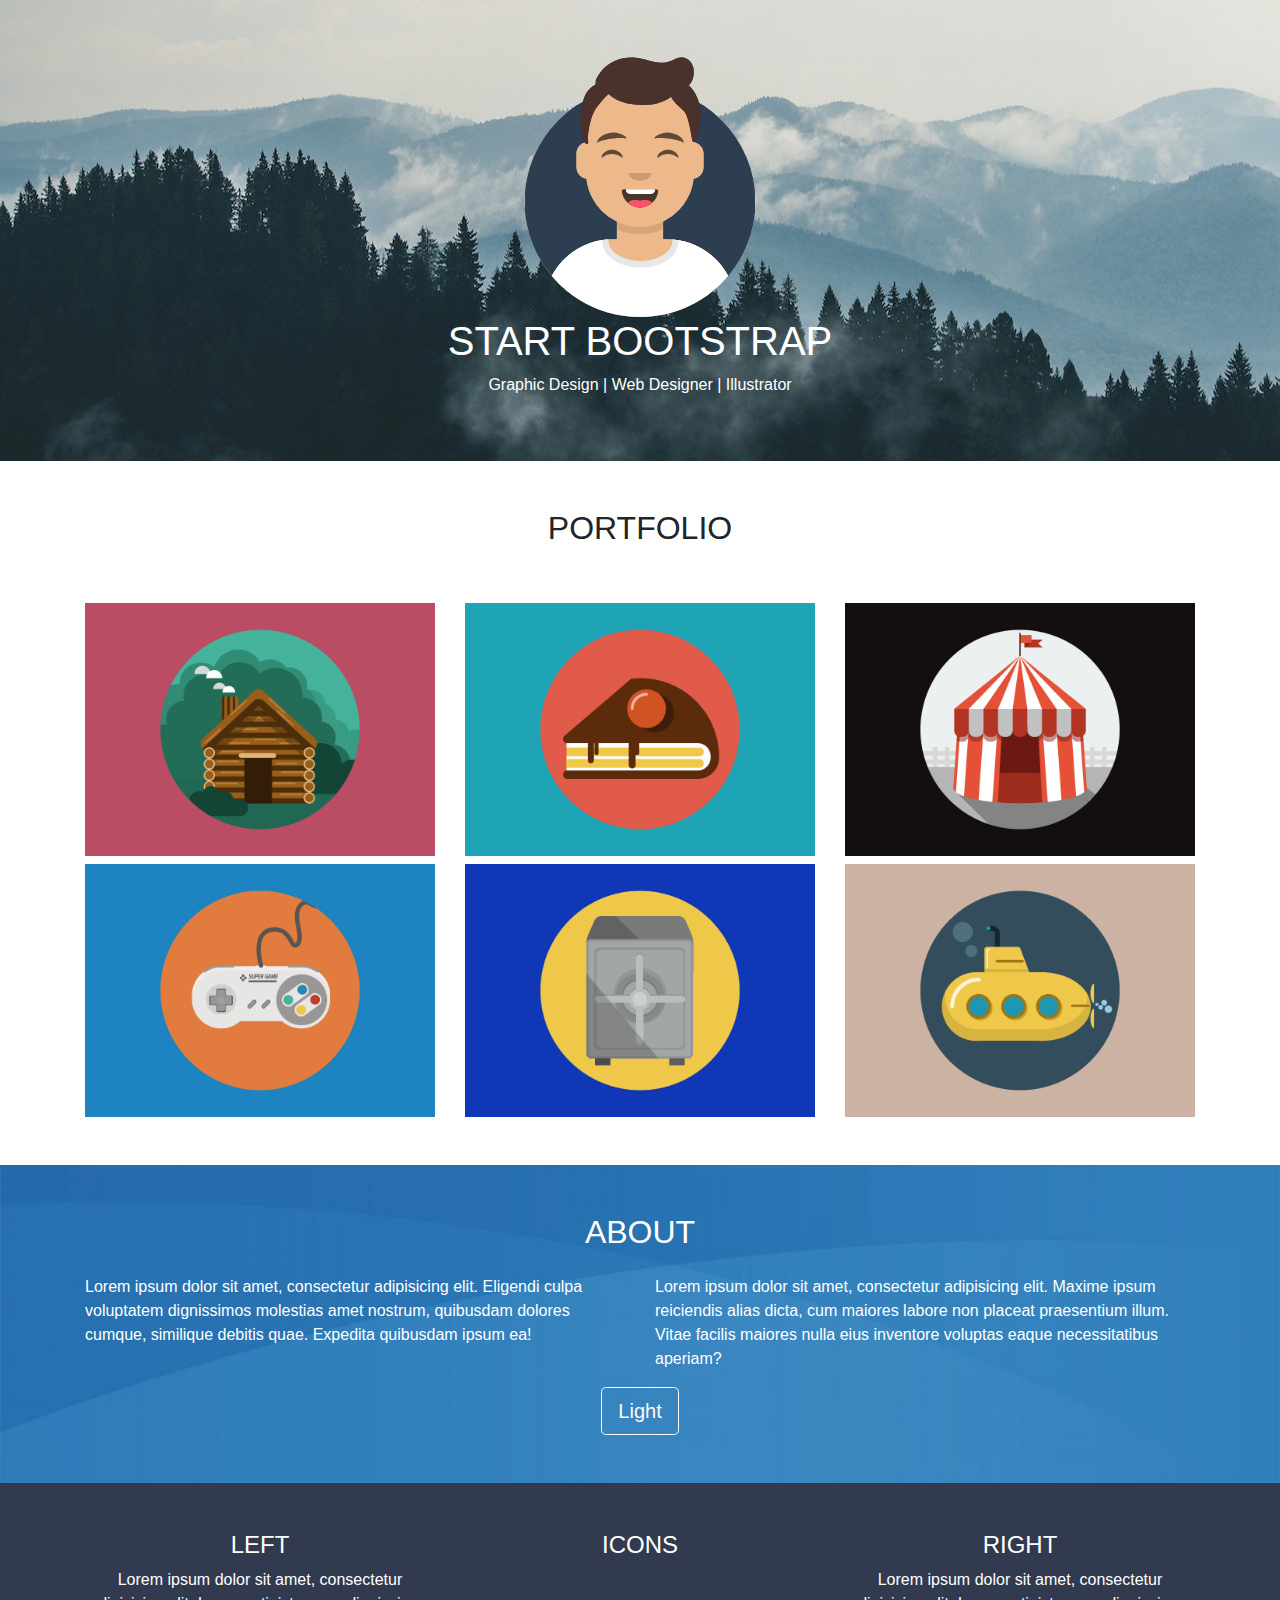
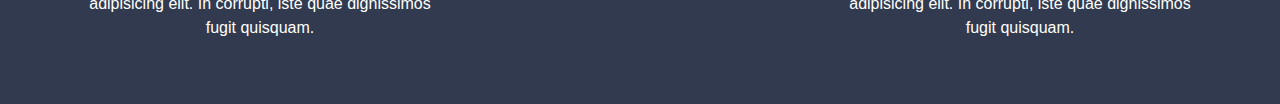
<file: finishedBSIntro/index.html>
<!doctype html>
<html>
<head>
<meta charset="UTF-8">
<title>Bootstrap 4</title>
	
	<!----------------------------Viewport Meta Tag------------------------------------>
	<meta name="viewport" content="width=device-width, initial-scale=1">
	
	<!----put ALL font BEFORE any CSS----------------------------------------->
	<link rel="stylesheet" href="https://use.fontawesome.com/releases/v5.7.0/css/all.css" integrity="sha384-lZN37f5QGtY3VHgisS14W3ExzMWZxybE1SJSEsQp9S+oqd12jhcu+A56Ebc1zFSJ" crossorigin="anonymous">
	
	
	
<!----------------------------Bootstrap CDNs------------------------------------>
	<!-- Latest compiled and minified CSS -->
	<link rel="stylesheet" href="https://cdn.jsdelivr.net/npm/bootstrap@4.6.1/dist/css/bootstrap.min.css">
	
	<!--------YOUR CSS - MUST go after the CDNs so you overwrite their styles---------------->
	<link href="css/myStyles.css" rel="stylesheet" type="text/css">

	<!-- jQuery library -->
	<script src="https://cdn.jsdelivr.net/npm/jquery@3.6.0/dist/jquery.slim.min.js"></script>

	<!-- Popper JS -->
	<script src="https://cdn.jsdelivr.net/npm/popper.js@1.16.1/dist/umd/popper.min.js"></script>

	<!-- Latest compiled JavaScript -->
<script src="https://cdn.jsdelivr.net/npm/bootstrap@4.6.1/dist/js/bootstrap.bundle.min.js"></script>
	

	
	
</head>

<body>
	
	<!---------------------------------Masthead------------------------------------>
	
	<header id="masthead">
		<!--always need a container, row, and columns-->
		<div class="container">
			<div class="row p-5">
				<div class="col-sm-12 text-center text-white">
					<img src="images/avatars.svg" alt="Profile Pic" width="25%">
					<h1>START BOOTSTRAP</h1>
					<p>Graphic Design | Web Designer | Illustrator</p>
				</div>
			</div>
		</div>
		
	</header>
	
	
	
	
	
	<!---------------------------------Portfolio------------------------------------>
	
	<section id="portfolio">
		<div class="container">
			<!--first row-->
			<div class="row py-5">
				<div class="col-sm-12 text-center">
					<h2>PORTFOLIO</h2>
				</div>
			</div><!--closes the first row-->
		
			<!-- second row-->
			<div class="row">
				<div class="col-sm-4">
					<!--left column-->
					<img class="img-fluid" src="images/cabin.png" alt="Cabin">
				</div>
				<div class="col-sm-4">
					<!--middle column-->
					<img class="img-fluid" src="images/cake.png" alt="Cake">
				</div>
				<div class="col-sm-4">
					<!--right column-->
					<img class="img-fluid" src="images/circus.png" alt="Circus">
				</div>
			</div>
			
			<!--third row-->
			<!-- row> three equal colums> image with the responsive image class -->
			<div class="row pt-2">
				<div class="col-sm-4">
					<img class="img-fluid" src="images/game.png" alt="game">
				</div>
				<div class="col-sm-4">
					<img class="img-fluid" src="images/safe.png" alt="Safe">
				</div>
				<div class="col-sm-4">
					<img class="img-fluid" src="images/submarine.png" alt="sub">
				</div>
			</div>
			
		</div><!--closes the container-->
		
	</section>
	
	
	
	
	<!---------------------------------About------------------------------------>
	
	<section id="about">
		<div class="container text-white mt-5 py-5">
			<div class="row text-center pb-3">
				<div class="col-sm-12">
					<h2>ABOUT</h2>
				</div>
			</div><!--ends first row-->
			
			<div class="row">
				<div class="col-sm-6">
					<p>Lorem ipsum dolor sit amet, consectetur adipisicing elit. Eligendi culpa voluptatem dignissimos molestias amet nostrum, quibusdam dolores cumque, similique debitis quae. Expedita quibusdam ipsum ea!</p>
				</div>
				<div class="col-sm-6">
					<p>Lorem ipsum dolor sit amet, consectetur adipisicing elit. Maxime ipsum reiciendis alias dicta, cum maiores labore non placeat praesentium illum. Vitae facilis maiores nulla eius inventore voluptas eaque necessitatibus aperiam?</p>
				</div>
			</div><!--ends second row-->
			
			<!--row, 12 col, inside is button-->
			<div class="row text-center">
				<div class="col-sm-12">
					<button type="button" class="btn btn-outline-light btn-lg">Light</button>
				</div>
			</div>
		
		</div><!--ends container-->
		
	</section>
	
	
	
	
	<!---------------------------------Footer------------------------------------>
	
	<section id="footer">
		<!--container> row> the columns-->
		<!--three equal sized colums-->
		<!-- each column will have a h4 title, paragraph with 15 words-->
		<!-- add a background colour to that area-->
		<div class="container py-5 text-center">
			<div class="row text-white">
				<div class="col-sm-4">
					<h4>LEFT</h4>
					<p>Lorem ipsum dolor sit amet, consectetur adipisicing elit. In corrupti, iste quae dignissimos fugit quisquam.</p>
				</div>
				<div class="col-sm-4">
					<!--this is middle-->
					<h4>ICONS</h4>
					<p>
						<i class="fas fa-coffee fa-2x fa-spin"></i>
						<i class="fab fa-instagram fa-2x fa-spin mx-3"></i>
						<span class="fas fa-skull fa-2x fa-spin"></span>
					</p>
				</div>
				<div class="col-sm-4">
					<!--this is right-->
					<h4>RIGHT</h4>
					<p>Lorem ipsum dolor sit amet, consectetur adipisicing elit. In corrupti, iste quae dignissimos fugit quisquam.</p>
				</div>
			</div><!--ends row-->
		
		</div><!--ends container-->
		
		
	</section>
	
	
	
	
	
	
</body>
</html>
</file>
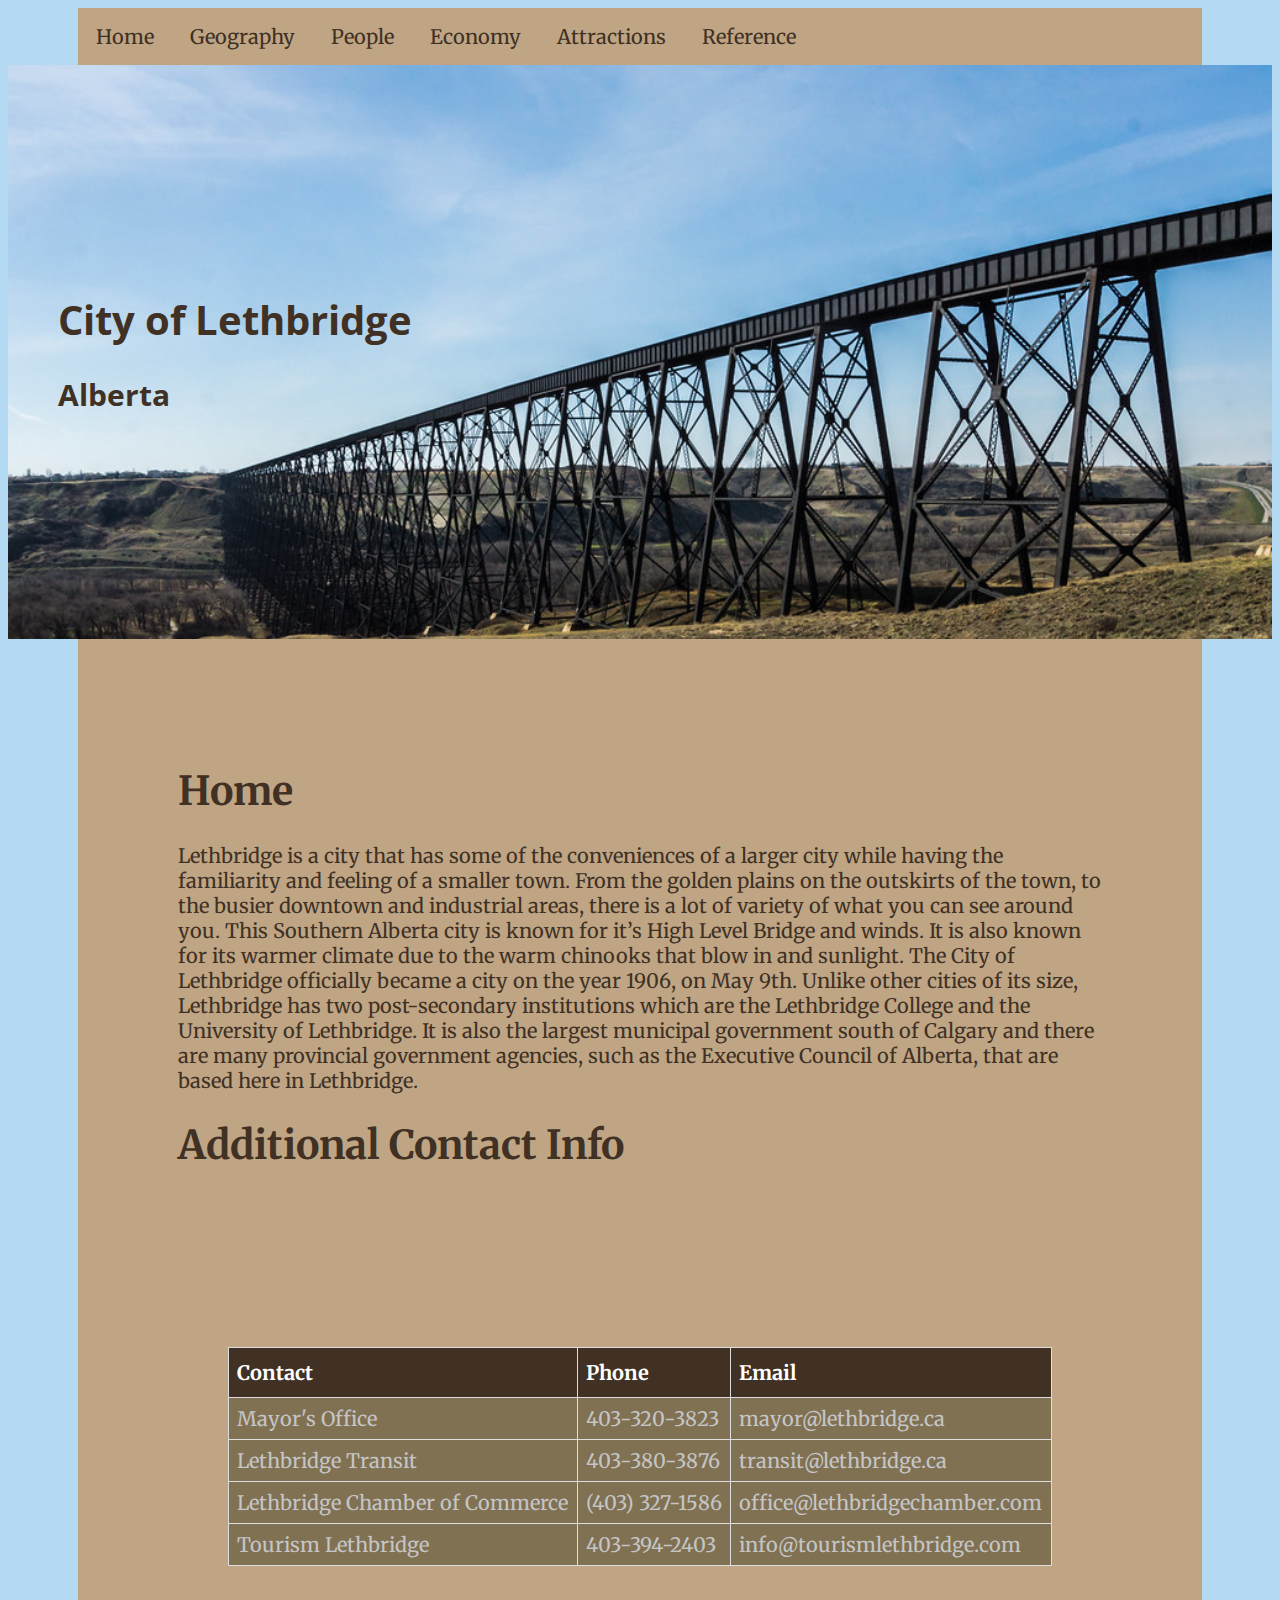
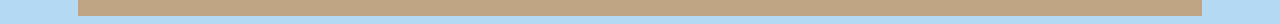
<file: hometown/index.html>
<!doctype html>
<html>
<head>
<meta charset="utf-8">
<title>Home</title>
</head>

<body>
	
<!--	External Stylesheet-->
	<link href="styles.css" rel="stylesheet" type="text/css">
<!--	Google Font-->
	<link rel="preconnect" href="https://fonts.gstatic.com">
<link href="https://fonts.googleapis.com/css2?family=Merriweather&family=Open+Sans&display=swap" rel="stylesheet">
	
	<nav>
		<ul>
			<li><a href="index.html">Home</a></li>
			<li><a href="geo.html">Geography</a></li>
			<li><a href="people.html">People</a></li>
			<li><a href="economy.html">Economy</a></li>
			<li><a href="attract.html">Attractions</a></li>
			<li><a href="reference.html">Reference</a></li>
		</ul>
	</nav>
	
	<div id="header">
	
		<h1>City of Lethbridge</h1>
		<h2>Alberta</h2>
	</div>
	
<div id="info">
	
	<p>
		
		<h1>Home</h1>
	
	Lethbridge is a city that has some of the conveniences of a larger city while having the familiarity and feeling of a smaller town. From the golden plains on the outskirts of the town, to the busier downtown and industrial areas, there is a lot of variety of what you can see around you.  This Southern Alberta city is known for it’s High Level Bridge and winds. It is also known for its warmer climate due to the warm chinooks that blow in and sunlight.  The City of Lethbridge officially became a city on the year 1906, on May 9th. Unlike other cities of its size, Lethbridge has two post-secondary institutions which are the Lethbridge College and the University of Lethbridge. It is also the largest municipal government south of Calgary and there are many provincial government agencies, such as the Executive Council of Alberta, that are based here in Lethbridge.  
	
	</p>
	
<h1> Additional Contact Info</h1>
	</div>
	
	<div id="table">
		
		
		
<table id="contacts">
	<tr>
		<th>Contact</th>
		<th>Phone</th>
		<th>Email</th>
	</tr>
	<tr>
		<td>Mayor's Office</td>
		<td>403-320-3823</td>
		<td>mayor@lethbridge.ca</td>
	</tr>
	<tr class="alt">
		<td>Lethbridge Transit</td>
		<td>403-380-3876</td>
		<td>transit@lethbridge.ca</td>
	</tr>
	<tr>
		<td>Lethbridge Chamber of Commerce</td>
		<td>(403) 327-1586 </td>
		<td>office@lethbridgechamber.com</td>
	</tr>
	<tr class="alt">
		<td>Tourism Lethbridge</td>
		<td>403-394-2403</td>
		<td>info@tourismlethbridge.com</td>
	</tr>
</table>
		
		
		</div>
	
</body>
</html>
</file>
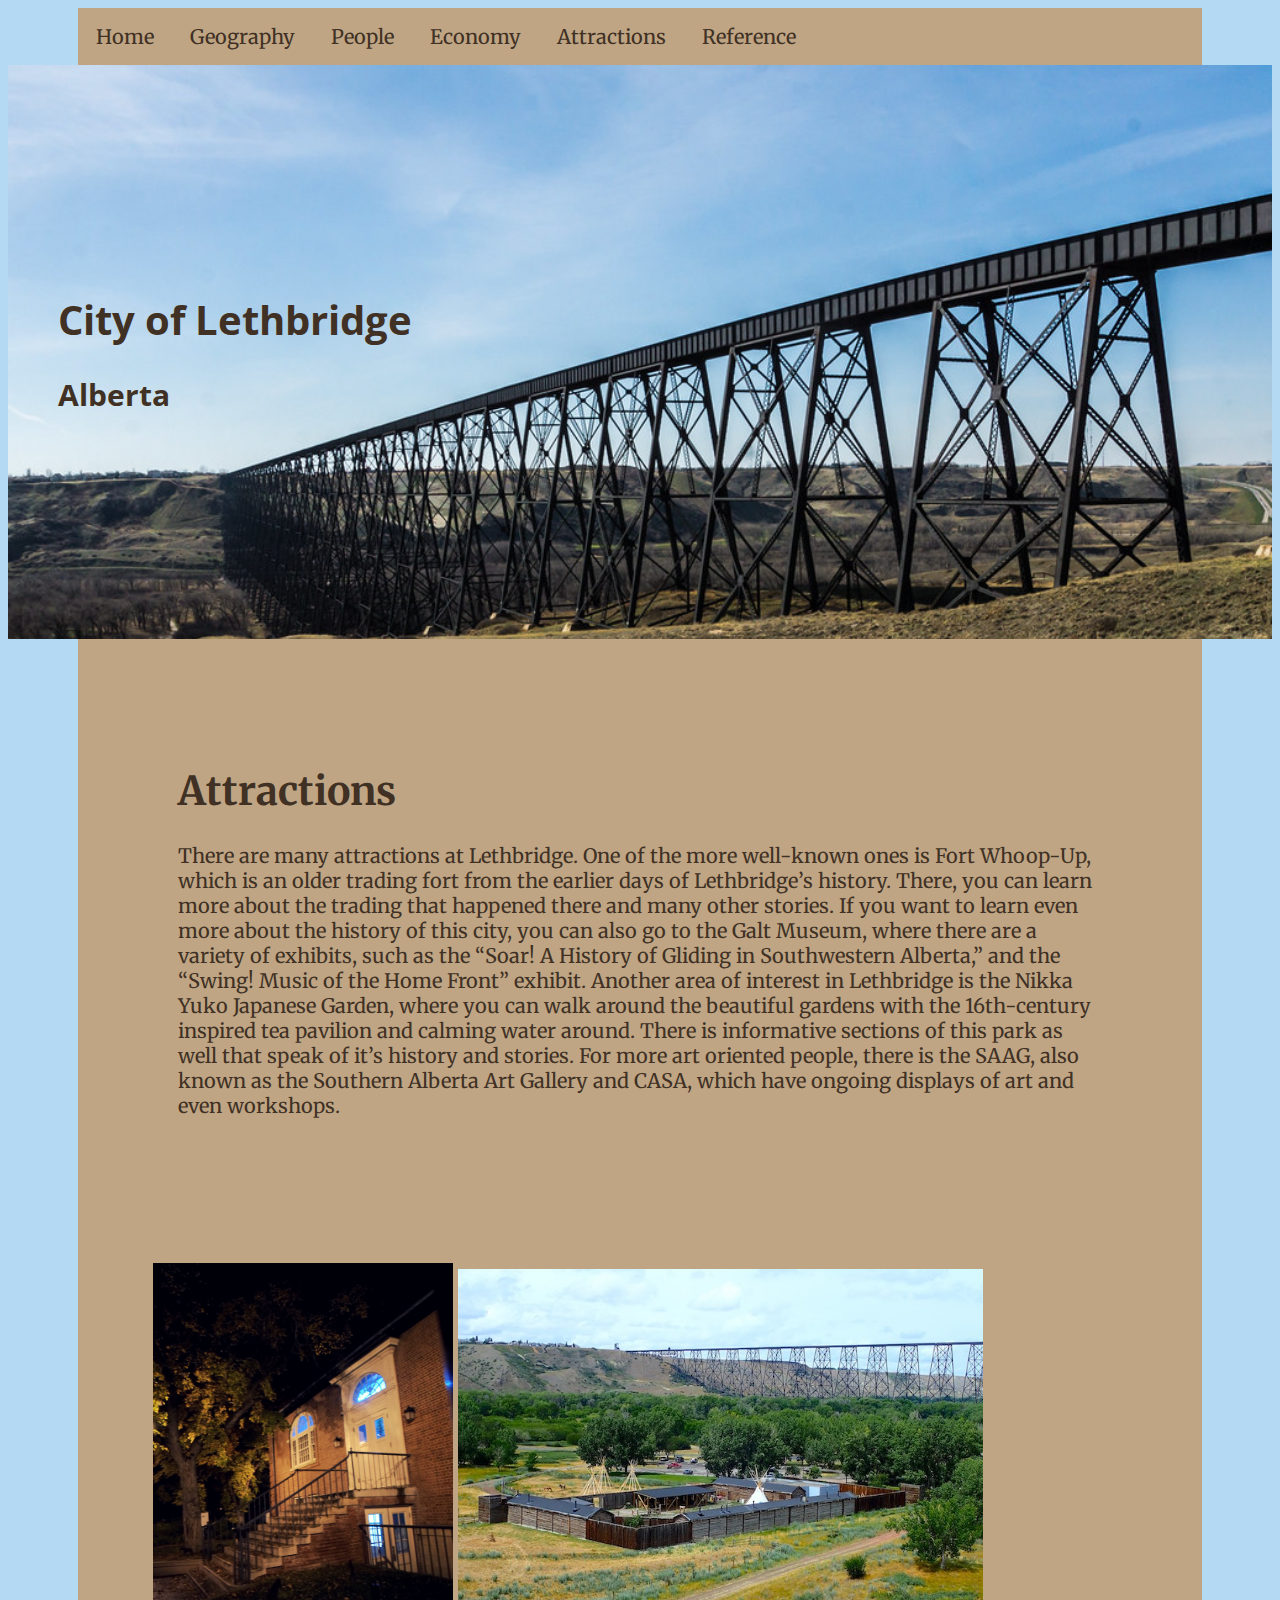
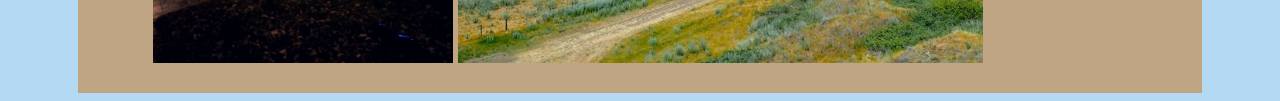
<file: hometown/attract.html>
<!doctype html>
<html>
<head>
<meta charset="utf-8">
<title>Attractions</title>
</head>

<body>
	
<!--	External Stylesheet-->
	<link href="styles.css" rel="stylesheet" type="text/css">
<!--	Google Font-->
	<link rel="preconnect" href="https://fonts.gstatic.com">
<link href="https://fonts.googleapis.com/css2?family=Merriweather&family=Open+Sans&display=swap" rel="stylesheet">
	
	<nav>
		<ul>
			<li><a href="index.html">Home</a></li>
			<li><a href="geo.html">Geography</a></li>
			<li><a href="people.html">People</a></li>
			<li><a href="economy.html">Economy</a></li>
			<li><a href="attract.html">Attractions</a></li>
			<li><a href="reference.html">Reference</a></li>
		</ul>
	</nav>
	
	<div id="header">
	
		<h1>City of Lethbridge</h1>
		<h2>Alberta</h2>
	</div>
	
<div id="info">
	
	<p>
		
		<h1>Attractions</h1>
	
	There are many attractions at Lethbridge. One of the more well-known ones is Fort Whoop-Up, which is an older trading fort from the earlier days of Lethbridge’s history. There, you can learn more about the trading that happened there and many other stories. If you want to learn even more about the history of this city, you can also go to the Galt Museum, where there are a variety of exhibits, such as the “Soar! A History of Gliding in Southwestern Alberta,” and the “Swing! Music of the Home Front” exhibit. Another area of interest in Lethbridge is the Nikka Yuko Japanese Garden, where you can walk around the beautiful gardens with the 16th-century inspired tea pavilion and calming water around. There is informative sections of this park as well that speak of it’s history and stories. For more art oriented people, there is the SAAG, also known as the Southern Alberta Art Gallery and CASA, which have ongoing displays of art and even workshops.  
	</p>
	
	</div>
	<div id="images2">
		
		<img src="images/SAAGallery.jpg" alt="A picture of the Southern Alberta Art Gallery." width="300">
		<img src="images/Whoop01.jpeg" alt="A picture of Fort Whoop Up." width="525">
		
		
		</div>
</body>
</html>
</file>
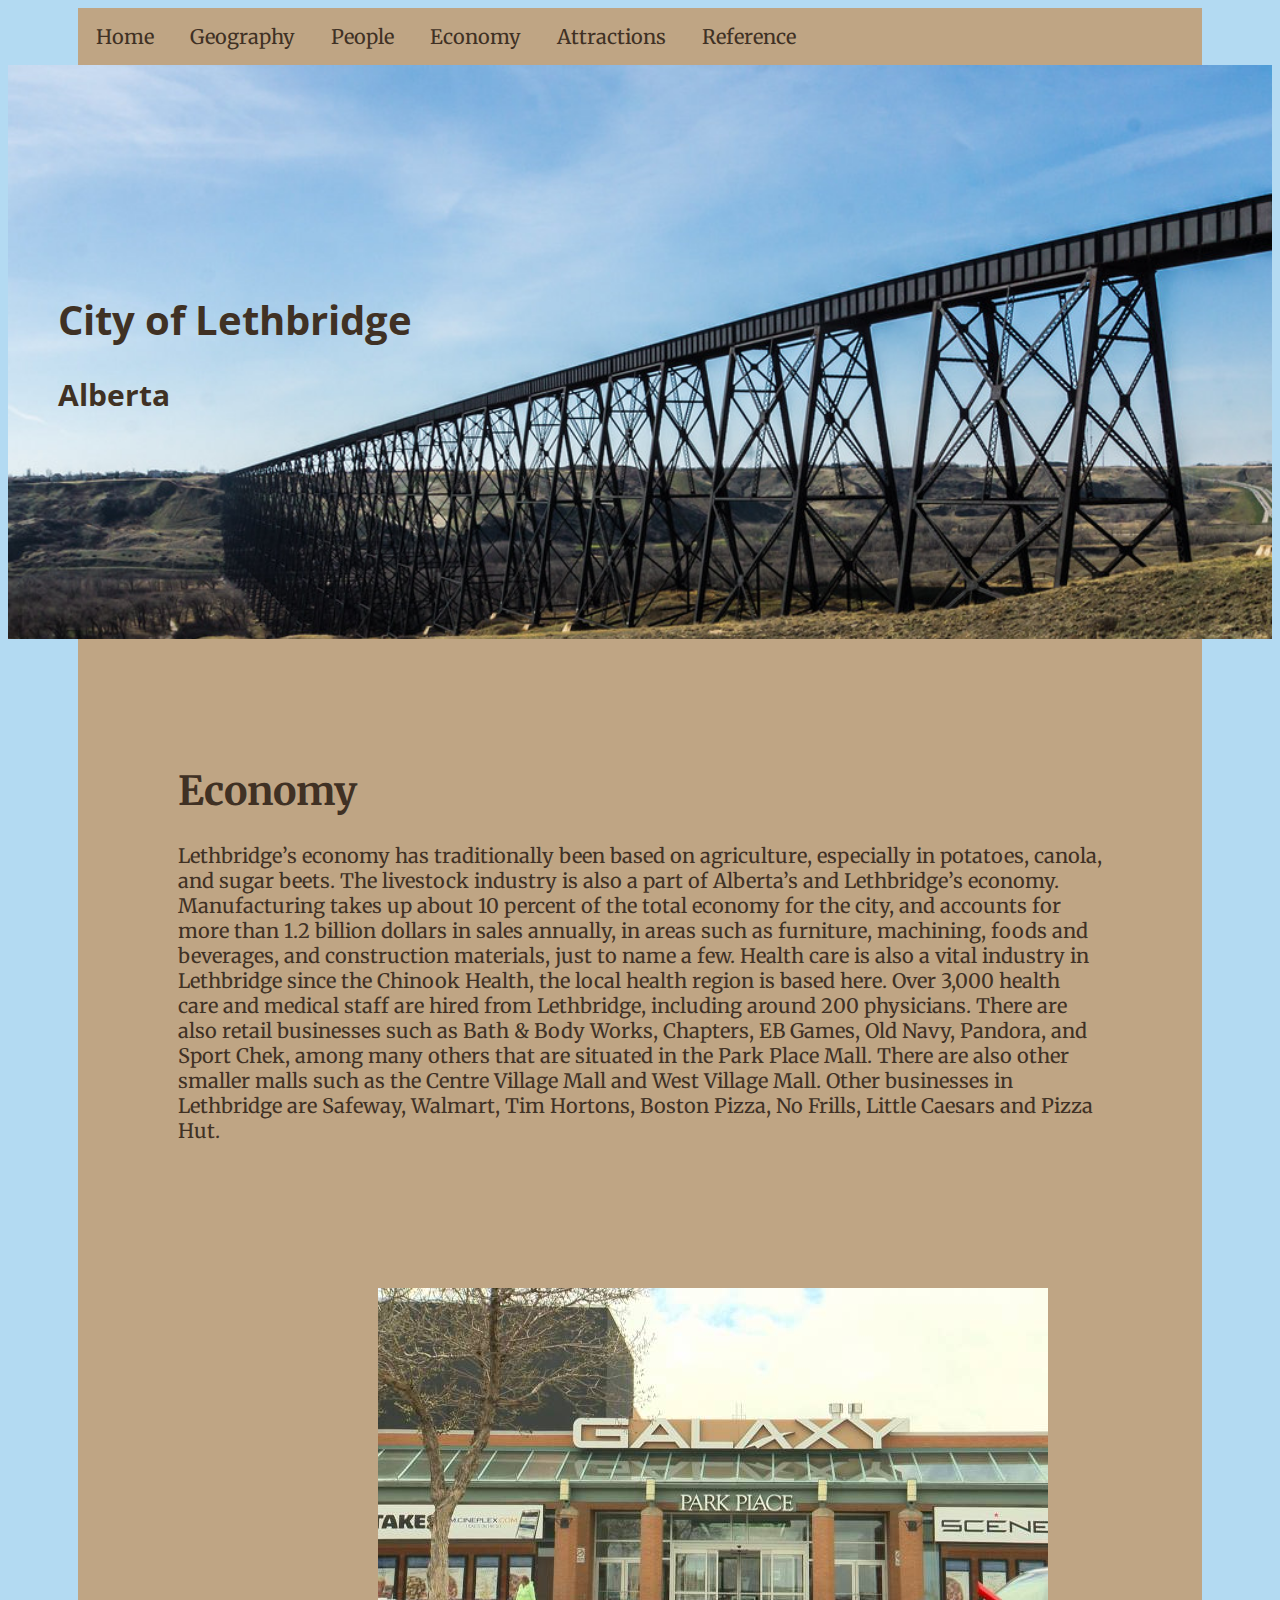
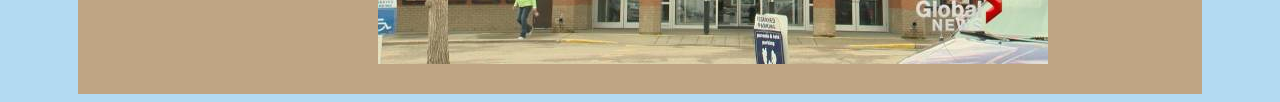
<file: hometown/economy.html>
<!doctype html>
<html>
<head>
<meta charset="utf-8">
<title>Economy</title>
</head>

<body>
	
<!--	External Stylesheet-->
	<link href="styles.css" rel="stylesheet" type="text/css">
<!--	Google Font-->
	<link rel="preconnect" href="https://fonts.gstatic.com">
<link href="https://fonts.googleapis.com/css2?family=Merriweather&family=Open+Sans&display=swap" rel="stylesheet">
	
	<nav>
		<ul>
			<li><a href="index.html">Home</a></li>
			<li><a href="geo.html">Geography</a></li>
			<li><a href="people.html">People</a></li>
			<li><a href="economy.html">Economy</a></li>
			<li><a href="attract.html">Attractions</a></li>
			<li><a href="reference.html">Reference</a></li>
		</ul>
	</nav>
	
	<div id="header">
	
		<h1>City of Lethbridge</h1>
		<h2>Alberta</h2>
	</div>
	
<div id="info">
	
	<p>
		
		<h1>Economy</h1>
	
	Lethbridge’s economy has traditionally been based on agriculture, especially in potatoes, canola, and sugar beets. The livestock industry is also a part of Alberta’s and Lethbridge’s economy. Manufacturing takes up about 10 percent of the total economy for the city, and accounts for more than 1.2 billion dollars in sales annually, in areas such as furniture, machining, foods and beverages, and construction materials, just to name a few. Health care is also a vital industry in Lethbridge since the Chinook Health, the local health region is based here. Over 3,000 health care and medical staff are hired from Lethbridge, including around 200 physicians. There are also retail businesses such as Bath & Body Works, Chapters, EB Games, Old Navy, Pandora, and Sport Chek, among many others that are situated in the Park Place Mall. There are also other smaller malls such as the Centre Village Mall and West Village Mall. Other businesses in Lethbridge are Safeway, Walmart, Tim Hortons, Boston Pizza, No Frills, Little Caesars and Pizza Hut.  
	</p>
	
	</div>
	<div id="images">
		
		<img src="images/parkplace.jpg" alt="A picture of the Park Place Mall in Lethbridge." >
		
		
		
		</div>
</body>
</html>
</file>
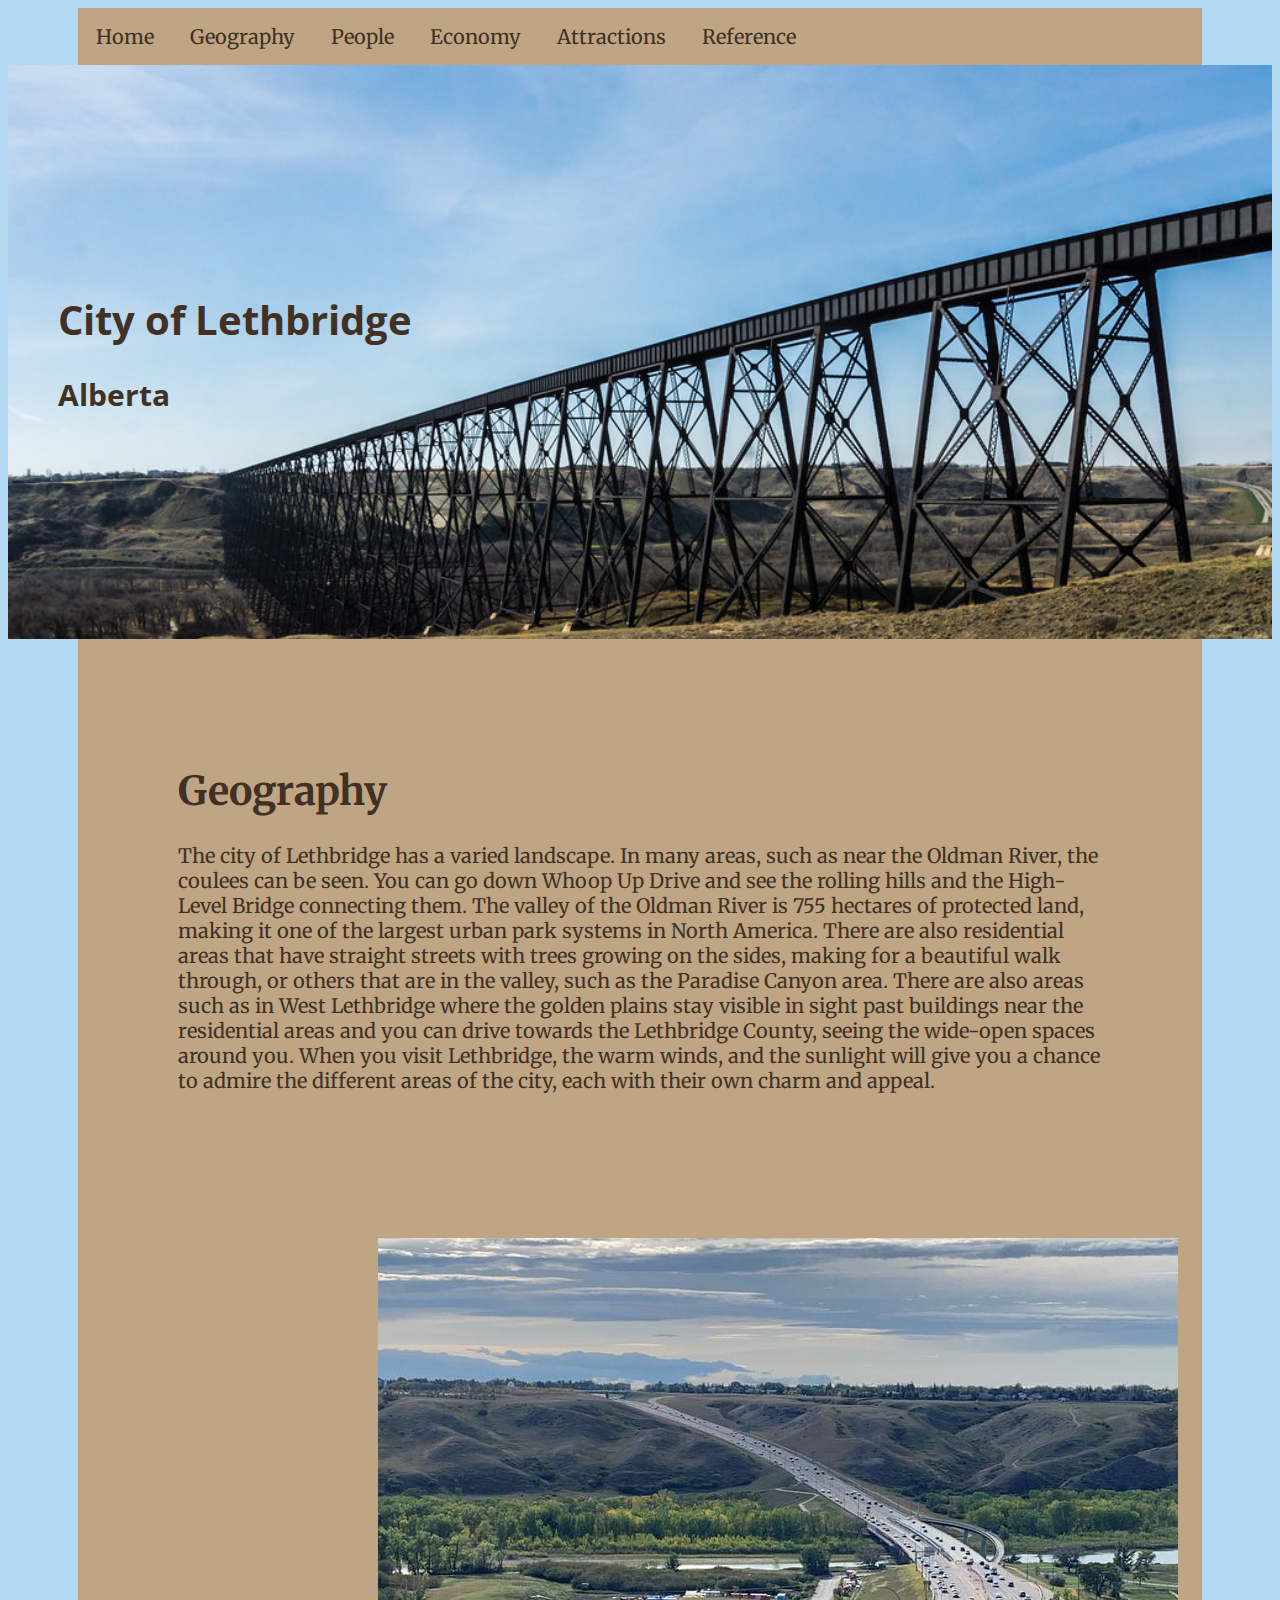
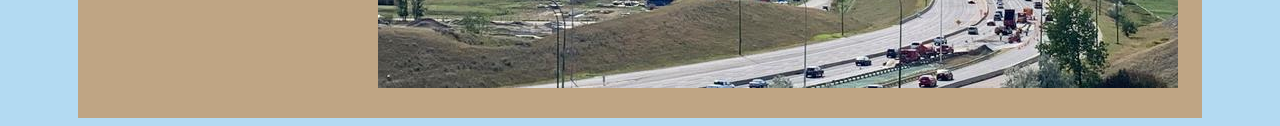
<file: hometown/geo.html>
<!doctype html>
<html>
<head>
<meta charset="utf-8">
<title>Geography</title>
</head>

<body>
	
<!--	External Stylesheet-->
	<link href="styles.css" rel="stylesheet" type="text/css">
<!--	Google Font-->
	<link rel="preconnect" href="https://fonts.gstatic.com">
<link href="https://fonts.googleapis.com/css2?family=Merriweather&family=Open+Sans&display=swap" rel="stylesheet">
	
	<nav>
		<ul>
			<li><a href="index.html">Home</a></li>
			<li><a href="geo.html">Geography</a></li>
			<li><a href="people.html">People</a></li>
			<li><a href="economy.html">Economy</a></li>
			<li><a href="attract.html">Attractions</a></li>
			<li><a href="reference.html">Reference</a></li>
		</ul>
	</nav>
	
	<div id="header">
	
		<h1>City of Lethbridge</h1>
		<h2>Alberta</h2>
	</div>
	
<div id="info">
	
	<p>
		
		<h1>Geography</h1>
	
	The city of Lethbridge has a varied landscape. In many areas, such as near the Oldman River, the coulees can be seen. You can go down Whoop Up Drive and see the rolling hills and the High-Level Bridge connecting them. The valley of the Oldman River is 755 hectares of protected land, making it one of the largest urban park systems in North America. There are also residential areas that have straight streets with trees growing on the sides, making for a beautiful walk through, or others that are in the valley, such as the Paradise Canyon area. There are also areas such as in West Lethbridge where the golden plains stay visible in sight past buildings near the residential areas and you can drive towards the Lethbridge County, seeing the wide-open spaces around you. When you visit Lethbridge, the warm winds, and the sunlight will give you a chance to admire the different areas of the city, each with their own charm and appeal.  
	</p>
	
	</div>
	<div id="images">
		
		<img src="images/whoopup.jpg" alt="A picture showing the view of Whoop Up Drive, one of the main roads in Lethbridge.">
		
		
		
		</div>
</body>
</html>
</file>
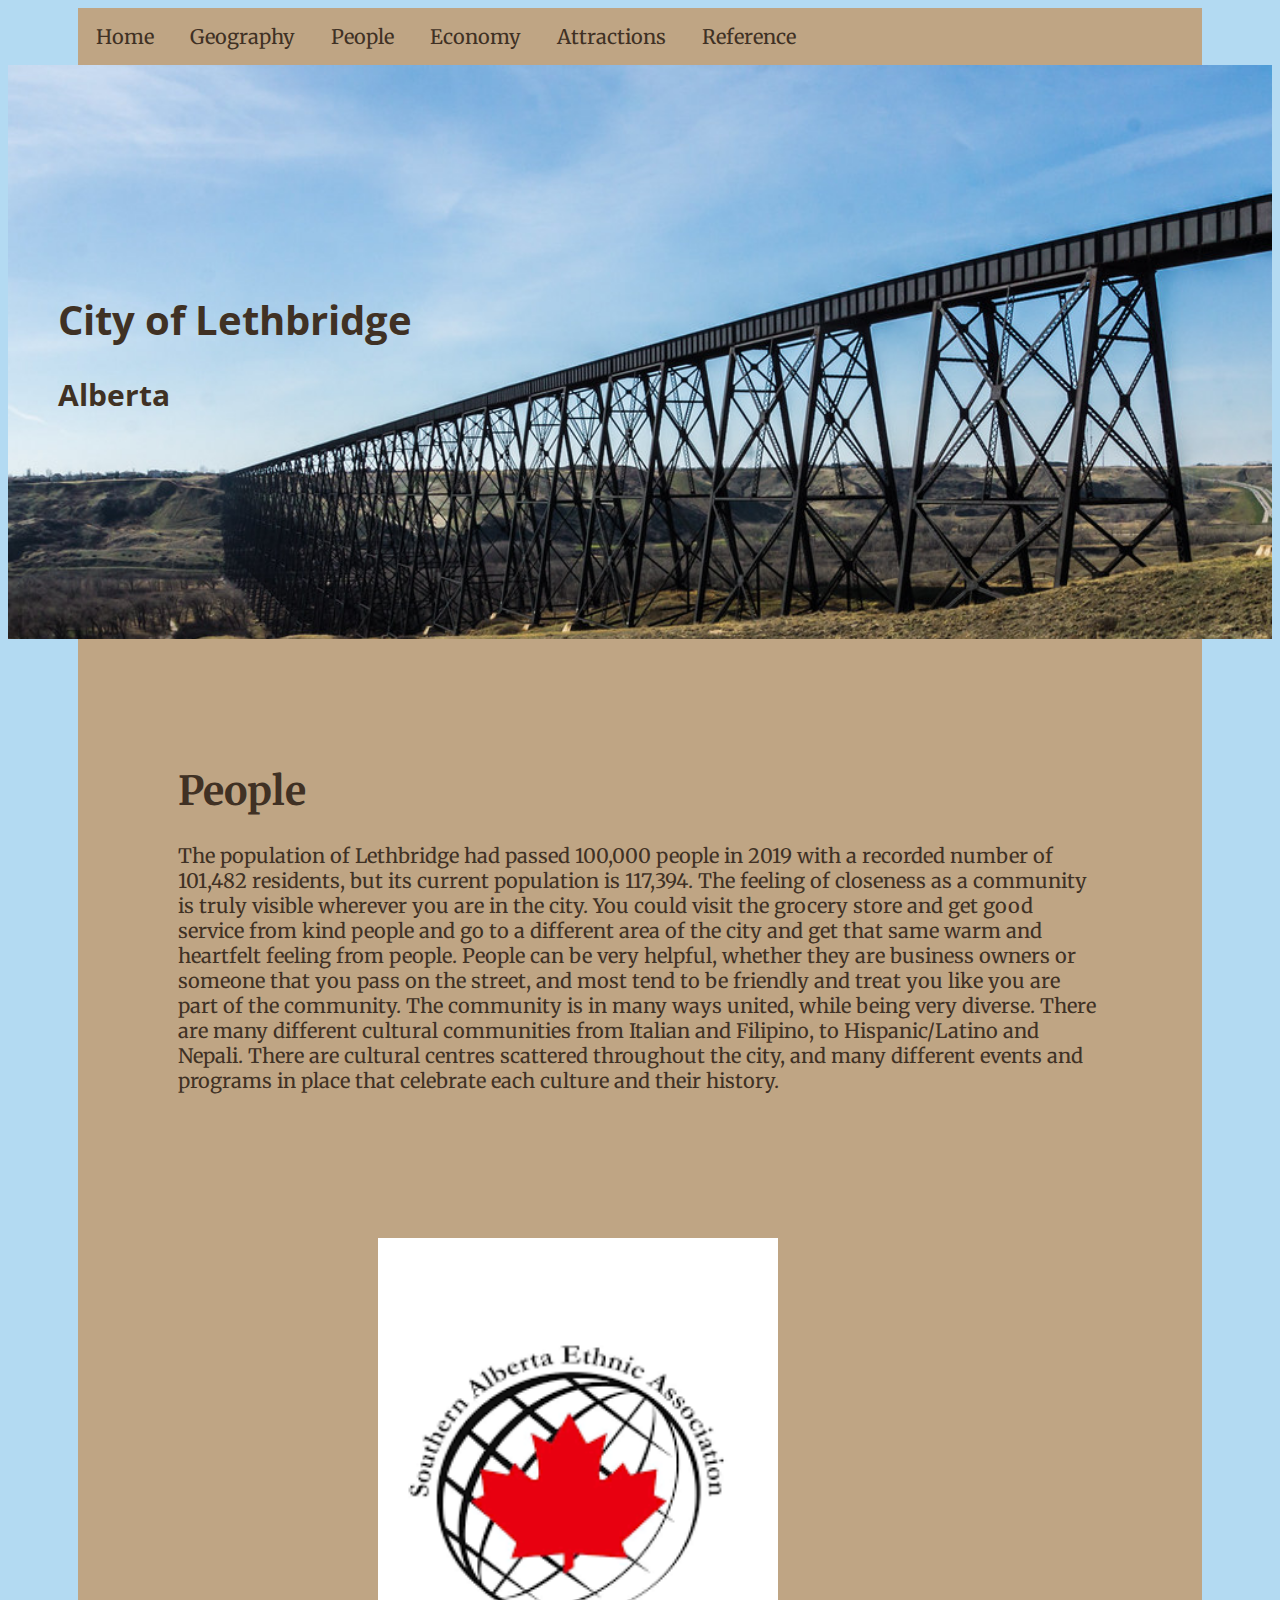
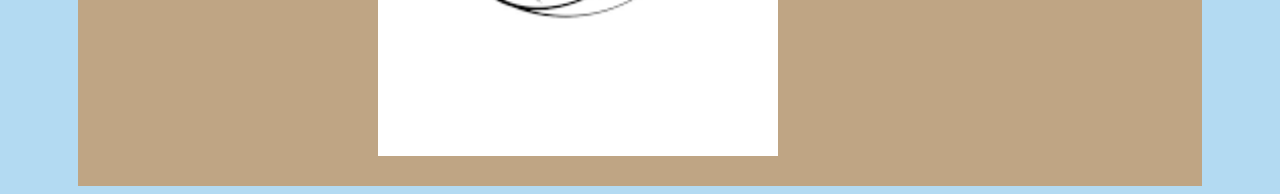
<file: hometown/people.html>
<!doctype html>
<html>
<head>
<meta charset="utf-8">
<title>People</title>
</head>

<body>
	
<!--	External Stylesheet-->
	<link href="styles.css" rel="stylesheet" type="text/css">
<!--	Google Font-->
	<link rel="preconnect" href="https://fonts.gstatic.com">
<link href="https://fonts.googleapis.com/css2?family=Merriweather&family=Open+Sans&display=swap" rel="stylesheet">
	
	<nav>
		<ul>
			<li><a href="index.html">Home</a></li>
			<li><a href="geo.html">Geography</a></li>
			<li><a href="people.html">People</a></li>
			<li><a href="economy.html">Economy</a></li>
			<li><a href="attract.html">Attractions</a></li>
			<li><a href="reference.html">Reference</a></li>
		</ul>
	</nav>
	
	<div id="header">
	
		<h1>City of Lethbridge</h1>
		<h2>Alberta</h2>
	</div>
	
<div id="info">
	
	<p>
		
		<h1>People</h1>
	
	The population of Lethbridge had passed 100,000 people in 2019 with a recorded number of 101,482 residents, but its current population is 117,394. The feeling of closeness as a community is truly visible wherever you are in the city. You could visit the grocery store and get good service from kind people and go to a different area of the city and get that same warm and heartfelt feeling from people. People can be very helpful, whether they are business owners or someone that you pass on the street, and most tend to be friendly and treat you like you are part of the community. The community is in many ways united, while being very diverse. There are many different cultural communities from Italian and Filipino, to Hispanic/Latino and Nepali. There are cultural centres scattered throughout the city, and many different events and programs in place that celebrate each culture and their history.   
	</p>
	
	</div>
	<div id="images">
		
		<img src="images/saea.png" alt="The logo of the Southern ALberta Ethic Association, which organizes and hosts many of the events of different groups in Lethbridge." width="400">
		
		
		
		</div>
</body>
</html>
</file>
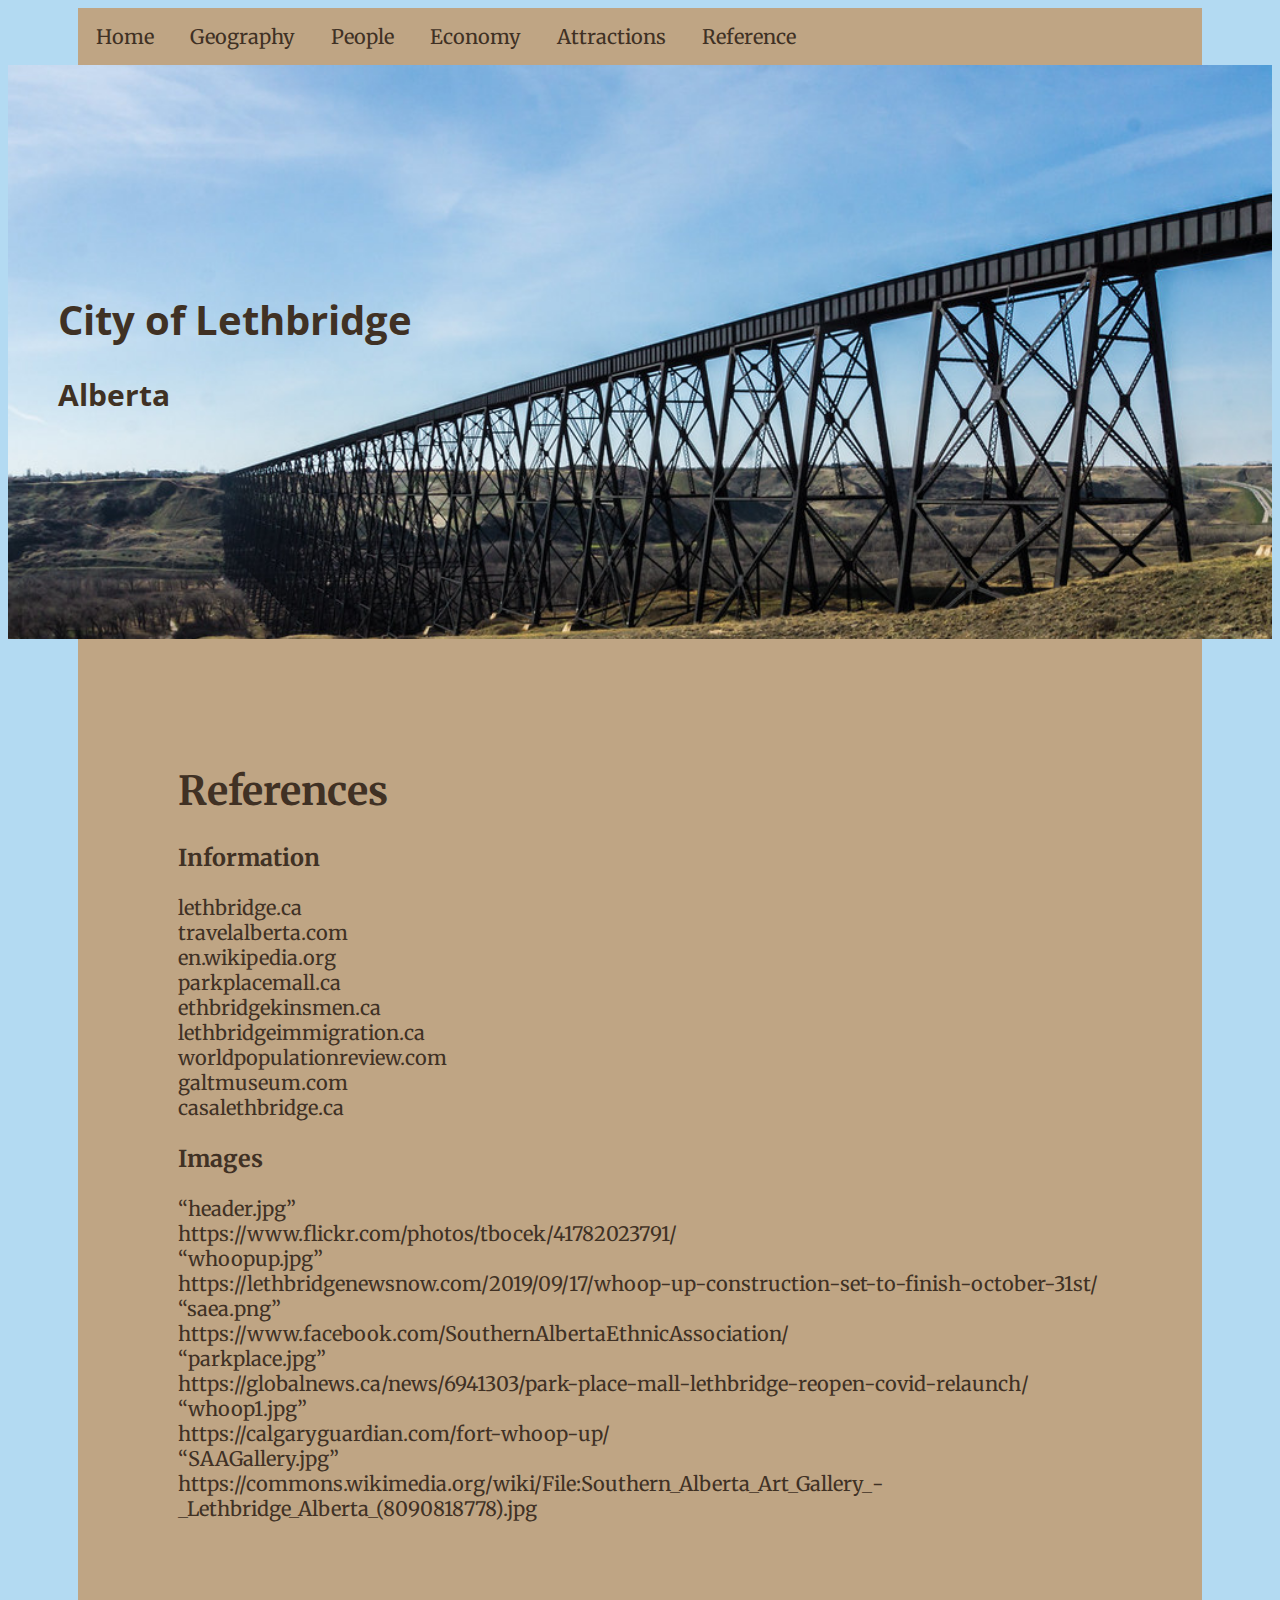
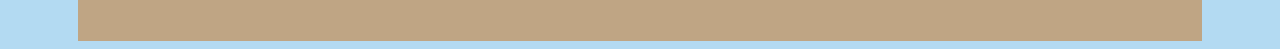
<file: hometown/reference.html>
<!doctype html>
<html>
<head>
<meta charset="utf-8">
<title>References</title>
</head>

<body>
	
<!--	External Stylesheet-->
	<link href="styles.css" rel="stylesheet" type="text/css">
<!--	Google Font-->
	<link rel="preconnect" href="https://fonts.gstatic.com">
<link href="https://fonts.googleapis.com/css2?family=Merriweather&family=Open+Sans&display=swap" rel="stylesheet">
	
	<nav>
		<ul>
			<li><a href="index.html">Home</a></li>
			<li><a href="geo.html">Geography</a></li>
			<li><a href="people.html">People</a></li>
			<li><a href="economy.html">Economy</a></li>
			<li><a href="attract.html">Attractions</a></li>
			<li><a href="reference.html">Reference</a></li>
		</ul>
	</nav>
	
	<div id="header">
	
		<h1>City of Lethbridge</h1>
		<h2>Alberta</h2>
	</div>
	
<div id="info">
	
	<p>
		
		<h1>References</h1>
	<h3>Information</h3>
	<p>
	lethbridge.ca<br>

travelalberta.com
<br>
en.wikipedia.org
<br>
parkplacemall.ca
<br>
ethbridgekinsmen.ca 
<br>
lethbridgeimmigration.ca
<br>
worldpopulationreview.com 
<br>
galtmuseum.com
<br>
casalethbridge.ca

	</p>
	
	
	<h3>Images</h3>
“header.jpg”
<br>
https://www.flickr.com/photos/tbocek/41782023791/
<br>

“whoopup.jpg”
<br>
https://lethbridgenewsnow.com/2019/09/17/whoop-up-construction-set-to-finish-october-31st/
<br>

“saea.png”
<br>
https://www.facebook.com/SouthernAlbertaEthnicAssociation/
<br>
“parkplace.jpg”
<br>
https://globalnews.ca/news/6941303/park-place-mall-lethbridge-reopen-covid-relaunch/
<br>
“whoop1.jpg”
<br>
https://calgaryguardian.com/fort-whoop-up/
<br>
“SAAGallery.jpg”
<br>
https://commons.wikimedia.org/wiki/File:Southern_Alberta_Art_Gallery_-_Lethbridge_Alberta_(8090818778).jpg
<br>
 
	</p>
	
</body>
</html>
</file>
<file: finishedBSIntro/css/myStyles.css>
@charset "UTF-8";
/* CSS Document */

#masthead{
/*	background-color: #00bc9b;*/
	background-image: url("../images/bgImages/mountains.jpg");
	background-size: cover;
	background-position: center;
}

#about{
/*	background-color: #00bc9b;*/
	background-image: url("../images/bgImages/Abstract-blue_0.jpg");
	background-position: center;
	background-size: cover;
}

#footer{
	background-color:#313A4E;
}
</file>
<file: hometown/styles.css>
@charset "utf-8";
/* CSS Document */

body{
	
	font-size: 20px;
	background-color:#B3DAF2;
	color: #403124;
	font-family: 'Merriweather', serif;
}

#header{
	margin: auto 0px;
	padding: 200px 200px 200px 50px;
	background:url("images/header.jpg");
	background-repeat: no-repeat;
	background-size: cover;
	font-family: 'Open Sans', sans-serif;
}

#info{
	margin: auto 70px;
	padding: 100px;
	background-color: #BFA584;
	
}

#images{
	margin: auto 70px;
	padding: 25px 300px;
	background-color: #BFA584;
}
#images2{
margin: auto 70px;
	padding: 25px 25px 25px 75px;
	background-color: #BFA584;	
}
/*Nav Bar code*/
nav ul{
	list-style-type:none;
	margin: auto 70px;
	padding:0;
	overflow: hidden;
	background: #BFA584;
}
nav li{float: left;}
nav li a:link{
	text-decoration: none;
	display: block;
	padding: 16px 18px;
	color:#403124;
}
nav li a:hover{background: #807153; text-decoration: none;}

/*Table Code*/

#table{
	
	margin: auto 70px;
	padding: 50px 150px;
	background-color: #BFA584;
}

#contacts{
  font-family: 'Merriweather', serif;
  border-collapse: collapse;
  width: 100%;
}
#contacts td{
	background-color: #807153;
	color: #C5C5C5;
}

#contacts td, #contacts th {
  border: 1px solid #ddd;
  padding: 8px;
}

#contacts th {
  padding-top: 12px;
  padding-bottom: 12px;
  text-align: left;
  background-color: #403124;
  color: white;
}
</file>
